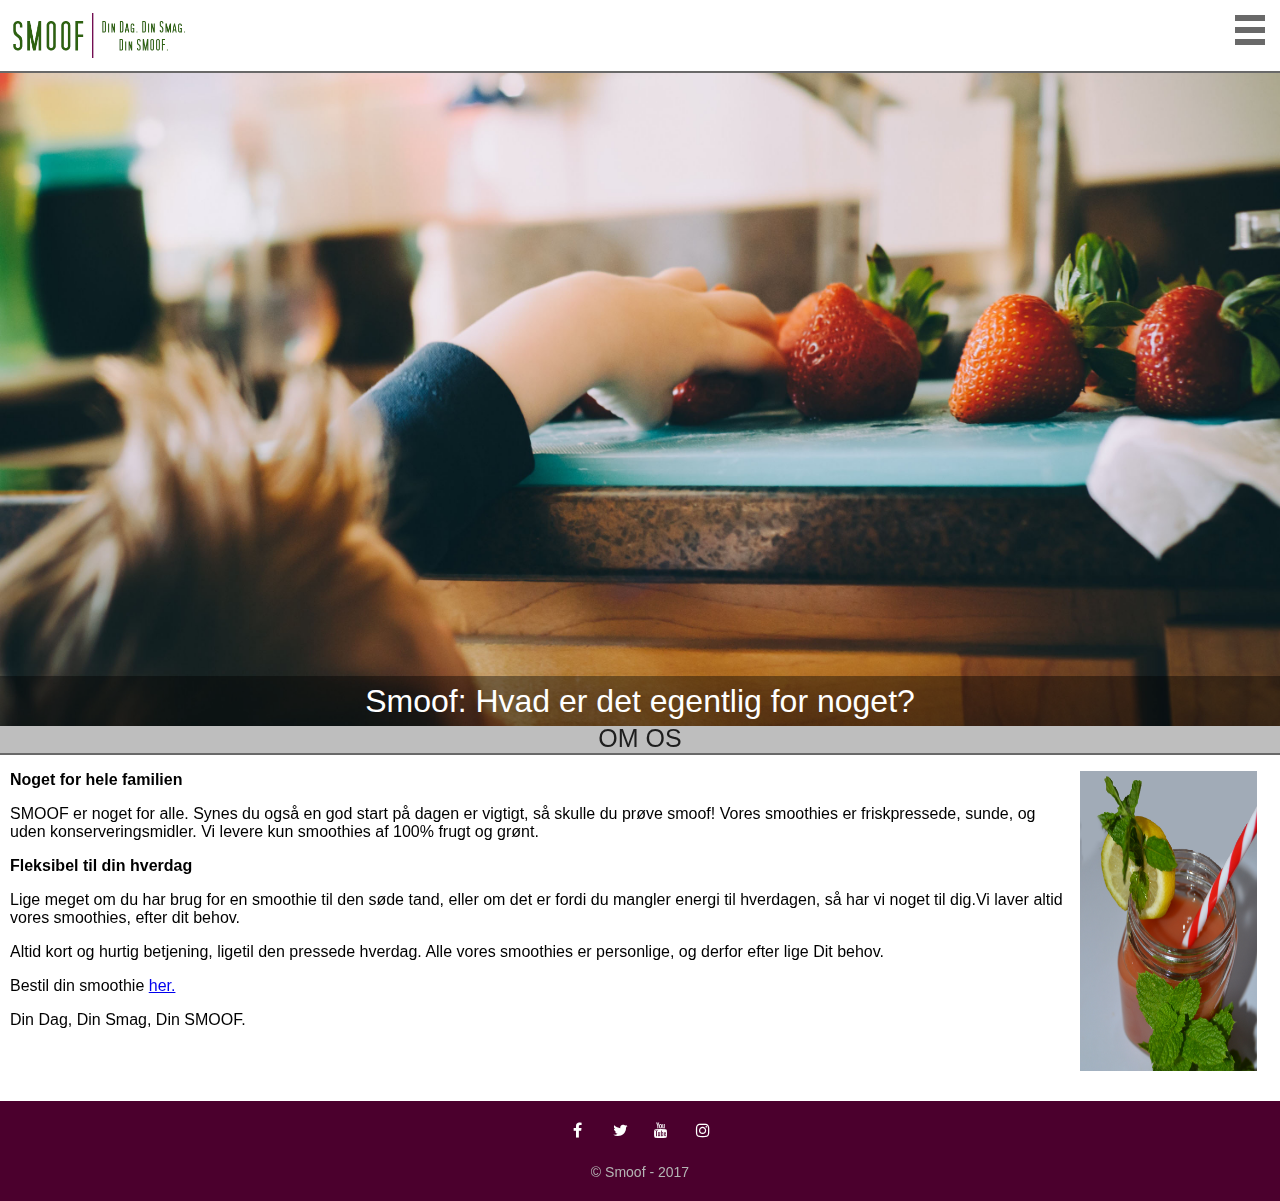
<file: aboutfamily.html>
<!-- NP Start -->

<!DOCTYPE html>
<html>
<head>
<!-- Main page title -->
  <title>Smoof&#8482;</title>
<!-- Search engine title -->
  <meta name="titel" content="">
<!-- Description that appears on search engines -->
  <meta name="description" content="">
<!-- Prevent search engines from indexing -->
  <meta name="robots" content="noindex, nofollow">
<!-- Adjust scaling to device -->
  <meta name="viewport" content="width=device-width, initial-scale=1.0 user-scalable=no">
<!-- Load UTF-8 charset -->
  <meta http-equiv="content-type" content="text/html; charset=UTF-8">
<!-- Link stylesheet -->
  <link href="style2.css" type="text/css" rel="stylesheet">
<!-- Set tab icon -->
  <link rel="icon" href="img/smooflogolanding.png">
<!-- Load social media icons -->
  <link rel="stylesheet" href="https://cdnjs.cloudflare.com/ajax/libs/font-awesome/4.7.0/css/font-awesome.min.css">
</head>
<body>

<!-- Navigation -->
<!-- The bar is "behind" all other content, so it needs to be first -->
<ul class="navigation">
  <li class="navbtn"><a href="index.html">HOME</a></li>
  <li class="navbtn"><a href="aboutfamily.html">FAMILIE</a></li>
  <li class="navbtn"><a href="aboutfitness.html">FITNESS</a></li>
  <li class="navbtn"><a href="contact.html">KONTAKT</a></li>
</ul>

<!-- Create a pseudo-checkbox for the hamburger menu -->
<input type="checkbox" id="nav-trigger" class="nav-trigger" />
<label for="nav-trigger"></label>

<!-- Main content + Wrapper -->
<!-- DO NOT MOVE CONTENT OUTSIDE OF THE "contentwrapper" DIV! -->
  <div class="contentwrapper">
    <header>
      <figure class="figurewrapper">
        <img class="logo" src="logo.jpg" alt="Smoof Logo">
        <img class="longlogo" src="img/smooflogolong.png" alt="Smoof Logo">
      </figure>
    </header>

<!-- NP End -->

<!-- Everything below can be deleted/modified to fit your needs -->
    <div id="captioned-gallery">
        <figure class="slider">
            <figure>
                <img src="jorddreng.jpg" alt>
                <figcaption>Smoof: Hvad er det egentlig for noget?</figcaption>
            </figure>
        </figure>
    </div>
    <p class="centerheader">OM OS</p>

<article class="arti">
      <div class="main">
        <img class="smoot" src="jj.jpg"width="200" height="300">
      </div>


<p><strong> Noget for hele familien </strong></p>
        <p> SMOOF er noget for alle.
Synes du også en god start på dagen er vigtigt, så skulle du prøve smoof!
Vores smoothies er friskpressede, sunde, og uden konserveringsmidler.
Vi levere kun smoothies af 100% frugt og grønt.</p>
  <p><strong> Fleksibel til din hverdag </strong></p>
<p>
Lige meget om du har brug for en smoothie til den søde tand, eller om det er fordi du mangler energi til hverdagen,
så har vi noget til dig.Vi laver altid vores smoothies, efter dit behov.</p>
<p>
Altid kort og hurtig betjening, ligetil den pressede hverdag.
Alle vores smoothies er personlige, og derfor efter lige Dit behov.
</p>
<p>
 Bestil din smoothie <a href="contact.html">her.</a>
</p>
<p>
  Din Dag, Din Smag, Din SMOOF.
</p>

</article>

<!-- Everything above can be deleted/modified to fit your needs -->

<!-- Footer (NP) -->
    <footer>
      <section class="socialmedia">
        <ul class="socialicons">
          <li><a href="#" class="fa fa-facebook"></a></li>
          <li><a href="#" class="fa fa-twitter"></a></li>
          <li><a href="#" class="fa fa-youtube"></a></li>
          <li><a href="#" class="fa fa-instagram"></a></li>
        </ul>
      </section>
      <h6 class="footertext">&copy; Smoof - 2017</h6>
    </footer>
  </div>
<!-- End of Content -->
</body>
</html>
</file>
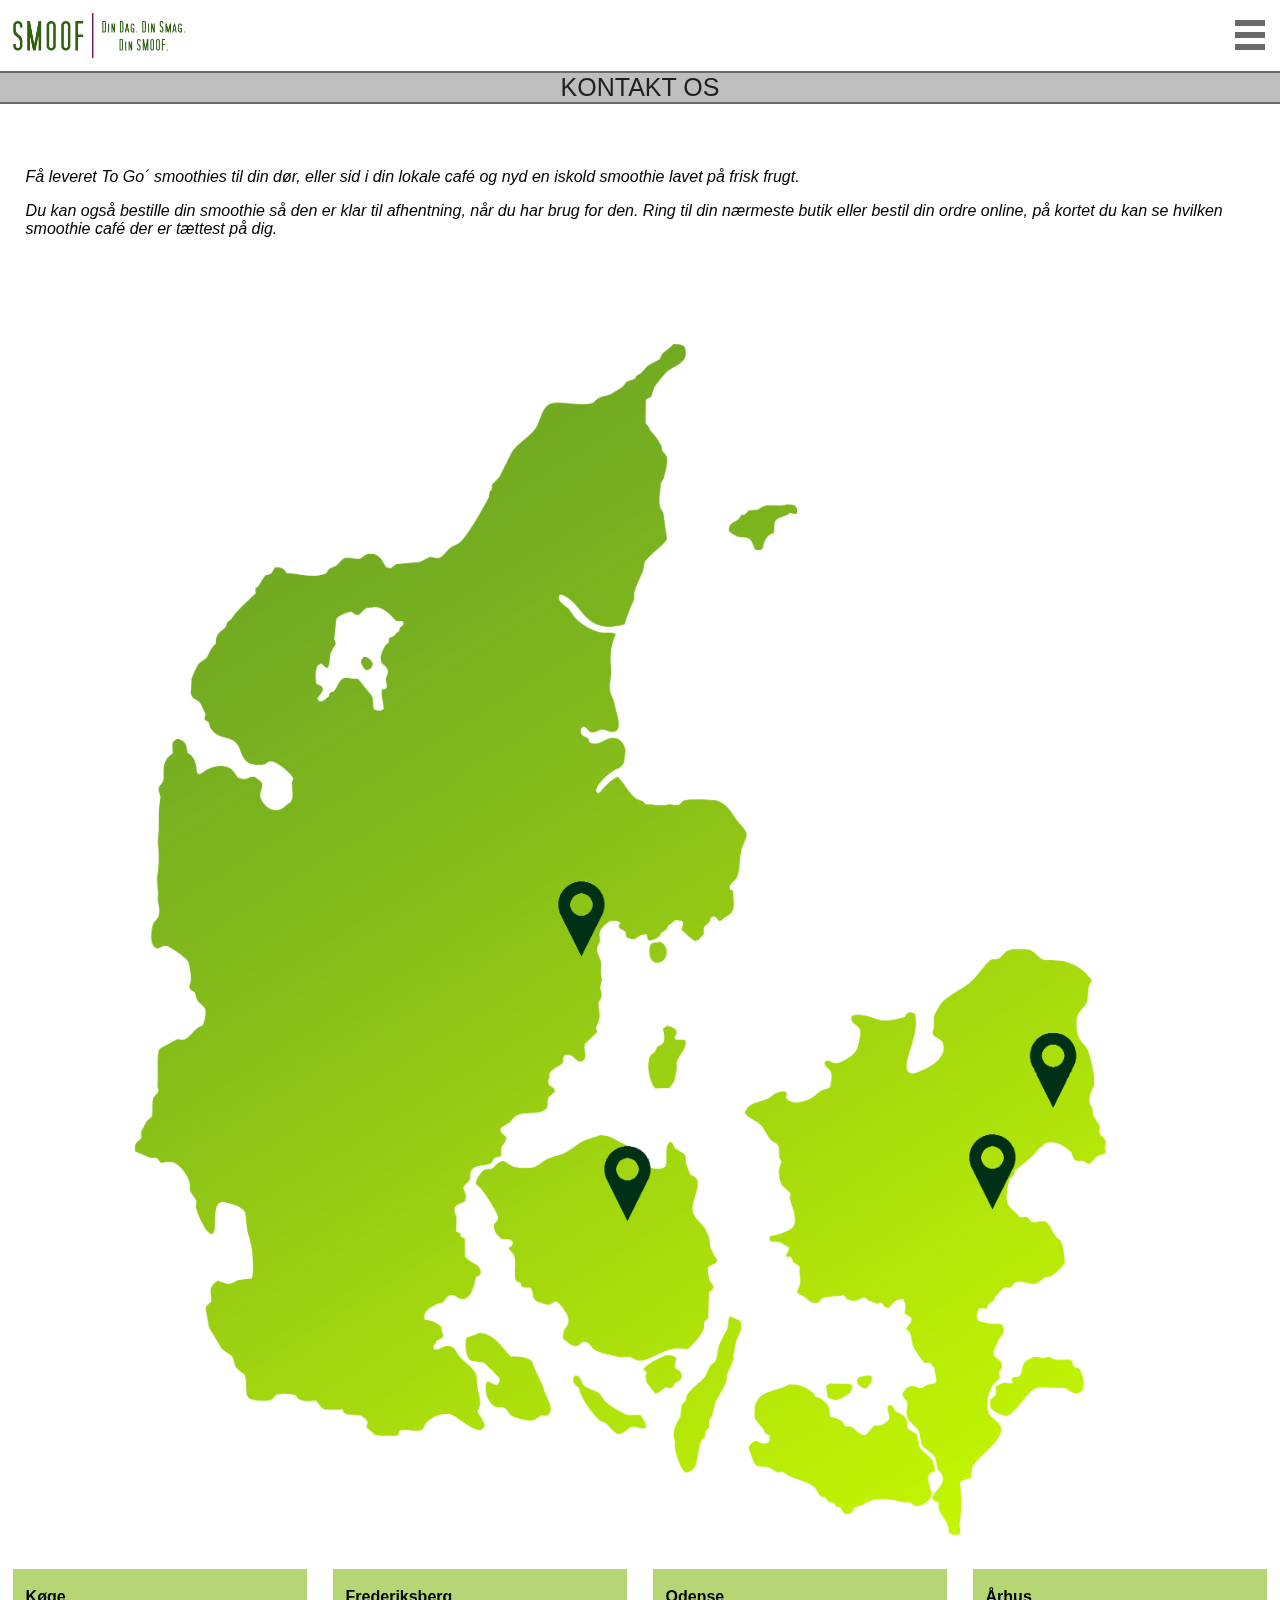
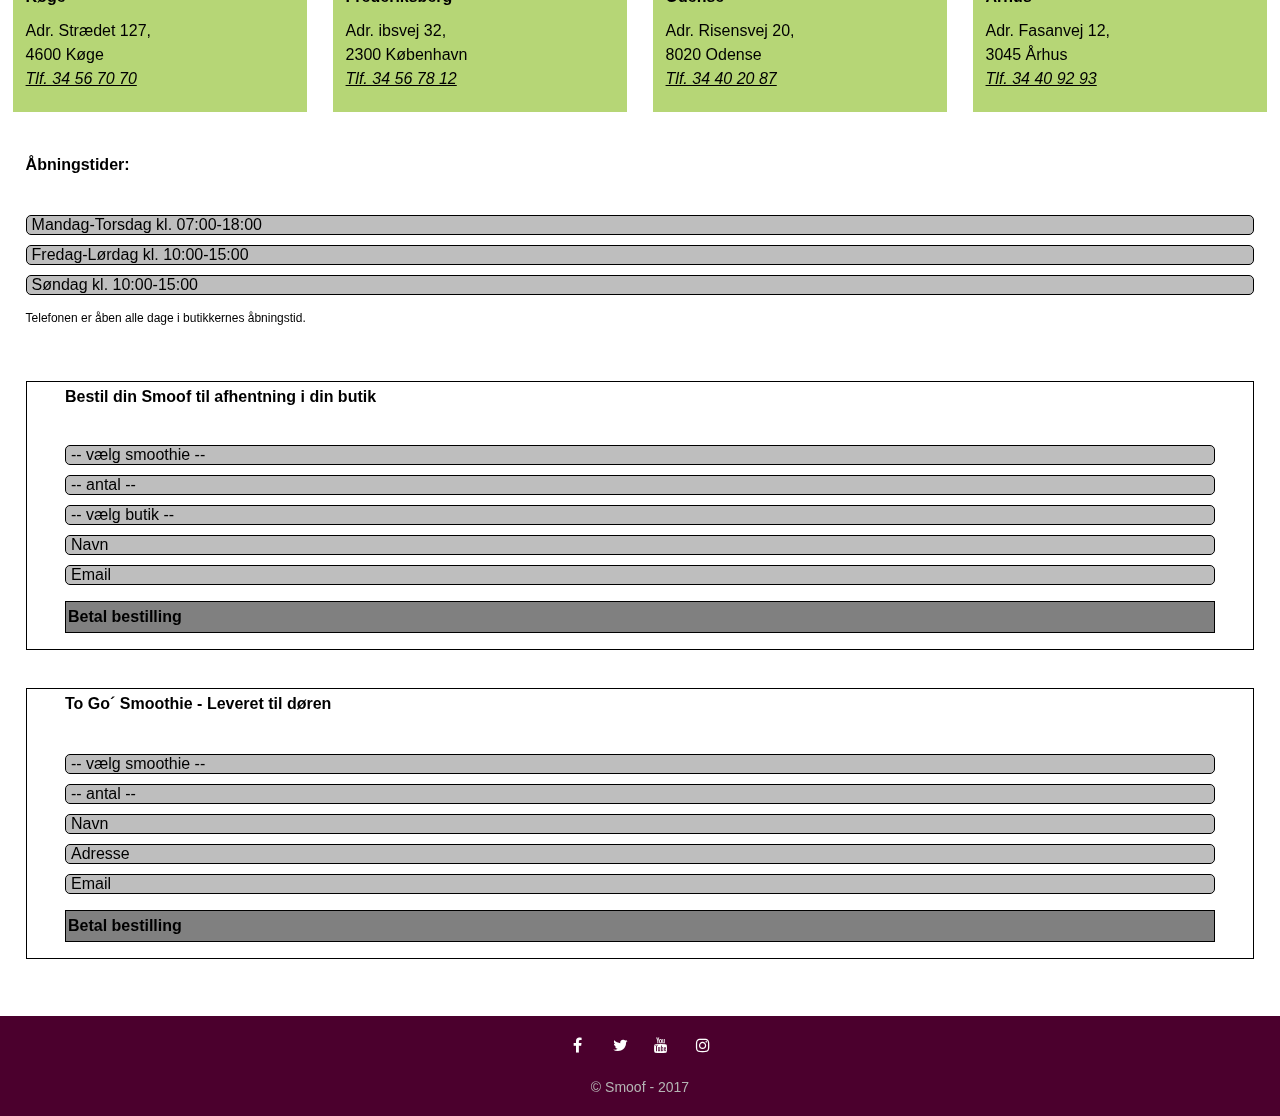
<file: contact.html>
<!-- NP Start -->

<!DOCTYPE html>
<html>
<head>
<!-- Main page title -->
  <title>Smoof&#8482;</title>
<!-- Search engine title -->
  <meta name="titel" content="">
<!-- Description that appears on search engines -->
  <meta name="description" content="">
<!-- Prevent search engines from indexing -->
  <meta name="robots" content="noindex, nofollow">
<!-- Adjust scaling to device -->
  <meta name="viewport" content="width=device-width, initial-scale=1.0 user-scalable=no">
<!-- Load UTF-8 charset -->
  <meta http-equiv="content-type" content="text/html; charset=UTF-8">
<!-- Link stylesheet -->
  <link href="style.css" type="text/css" rel="stylesheet">
<!-- Set tab icon -->
  <link rel="icon" href="img/smooflogolanding.png">
<!-- Load social media icons -->
  <link rel="stylesheet" href="https://cdnjs.cloudflare.com/ajax/libs/font-awesome/4.7.0/css/font-awesome.min.css">
</head>
<body>

<!-- Navigation -->
<!-- The bar is "behind" all other content, so it needs to be first -->
<ul class="navigation">
  <li class="navbtn"><a href="index.html">HOME</a></li>
  <li class="navbtn"><a href="aboutfamily.html">FAMILIE</a></li>
  <li class="navbtn"><a href="aboutfitness.html">FITNESS</a></li>
  <li class="navbtn"><a href="contact.html">KONTAKT</a></li>
</ul>
  
<!-- Create a pseudo-checkbox for the hamburger menu -->
<input type="checkbox" id="nav-trigger" class="nav-trigger" />
<label for="nav-trigger"></label>

<!-- Main content + Wrapper -->
<!-- DO NOT MOVE CONTENT OUTSIDE OF THE "contentwrapper" DIV! -->
  <div class="contentwrapper">
    <header>
      <figure class="figurewrapper">
        <img class="logo" src="img/smooflogo.jpg" alt="Smoof Logo">
        <img class="longlogo" src="img/smooflogolong.png" alt="Smoof Logo">
      </figure>
    </header>

<!-- NP End -->

<!-- Everything below can be deleted/modified to fit your needs -->
<div class="fitcontent">
<p class="centerheader">KONTAKT OS</p>

<!-- text og billleder mellem header og footer-->
<div class="boxes">
<!-- Tekst over billedet af kort, der beskriver bestilling og placering -->
<div class="intro">
  <p> Få leveret To Go´ smoothies til din dør, eller sid i din lokale café og nyd en iskold smoothie lavet på frisk frugt.</p>
  <p> Du kan også bestille din smoothie så den er klar til afhentning, når du har brug for den. Ring til din nærmeste butik eller bestil din ordre online, på kortet du kan se hvilken smoothie café der er tættest på dig.</p>
</div>

<!-- Kort over butikker -->
  <div class="kortbox">
  <img class="kort" src="img/kortdkb.png" alt="Kort over Danmark">
  </div>

<!-- Alle bokse med adresser til butikker -->
<div class="butikker">
<!-- Køge adresse boks -->
<div class="køge">
  <h4> Køge</h4>
  <p> Adr. Strædet 127,</p>
  <p> 4600 Køge </p>
  <p><u><i> Tlf. 34 56 70 70 </i></u></p>
</div>

<!-- Frederiksberg adresse boks -->
<div class="frederiksberg">
  <h4> Frederiksberg </h4>
  <p> Adr. ibsvej 32, </p>
  <p> 2300 København </p>
  <p><u><i> Tlf. 34 56 78 12 </i></u></p>
</div>

<!-- Odense adresse boks -->
<div class="odense">
  <h4> Odense </h4>
  <p > Adr. Risensvej 20, </p>
  <p> 8020 Odense </p>
  <p ><u><i> Tlf. 34 40 20 87 </i></u></p>
</div>

<!-- Århus adresse boks -->
<div class="århus">
  <h4 > Århus </h4>
  <p> Adr. Fasanvej 12, </p>
  <p> 3045 Århus </p>
  <p><u><i> Tlf. 34 40 92 93 </i></u></p>
  </div>
</div>

<!-- Boks med åbningstider -->
<div class="åbningstider">
    <h4> Åbningstider: </h4>
    <ul>
      <li> Mandag-Torsdag kl. 07:00-18:00</li>
      <li> Fredag-Lørdag kl. 10:00-15:00</li>
      <li> Søndag kl. 10:00-15:00</li>
    </ul>
    <p id="tlf"> Telefonen er åben alle dage i butikkernes åbningstid. </p>
</div>

<!-- boks til orderbestilling-->
<div class="orderbestilling">
  <h4> Bestil din Smoof til afhentning i din butik </h4>
  <ul class="order">
    <li> -- vælg smoothie -- </li>
    <li> -- antal -- </li>
    <li> -- vælg butik -- </li>
    <li> Navn </li>
    <li> Email </li>
  </ul>
  <p class="betal"> <strong> Betal bestilling </strong> </p>
</div>

<!-- Boks med bestilling af To Go varer -->
<div class="togo">
  <h4 id="tildøren"> To Go´ Smoothie - Leveret til døren </h4>
  <li> -- vælg smoothie -- </li>
  <li> -- antal -- </li>
  <li> Navn </li>
  <li> Adresse </li>
  <li> Email </li>
  </ul>
  <p class="betal"> <strong> Betal bestilling </strong> </p>
</div>
</div>

</div> <!-- End of maincontent class -->

<!-- Everything above can be deleted/modified to fit your needs -->

<!-- Footer (NP) -->
    <footer>
      <section class="socialmedia">
        <ul class="socialicons">
          <li><a href="#" class="fa fa-facebook"></a></li>
          <li><a href="#" class="fa fa-twitter"></a></li>
          <li><a href="#" class="fa fa-youtube"></a></li>
          <li><a href="#" class="fa fa-instagram"></a></li>
        </ul>
      </section>
      <h6 class="footertext">&copy; Smoof - 2017</h6>
    </footer>
  </div>
<!-- End of Content -->
</body>
</html>
</file>
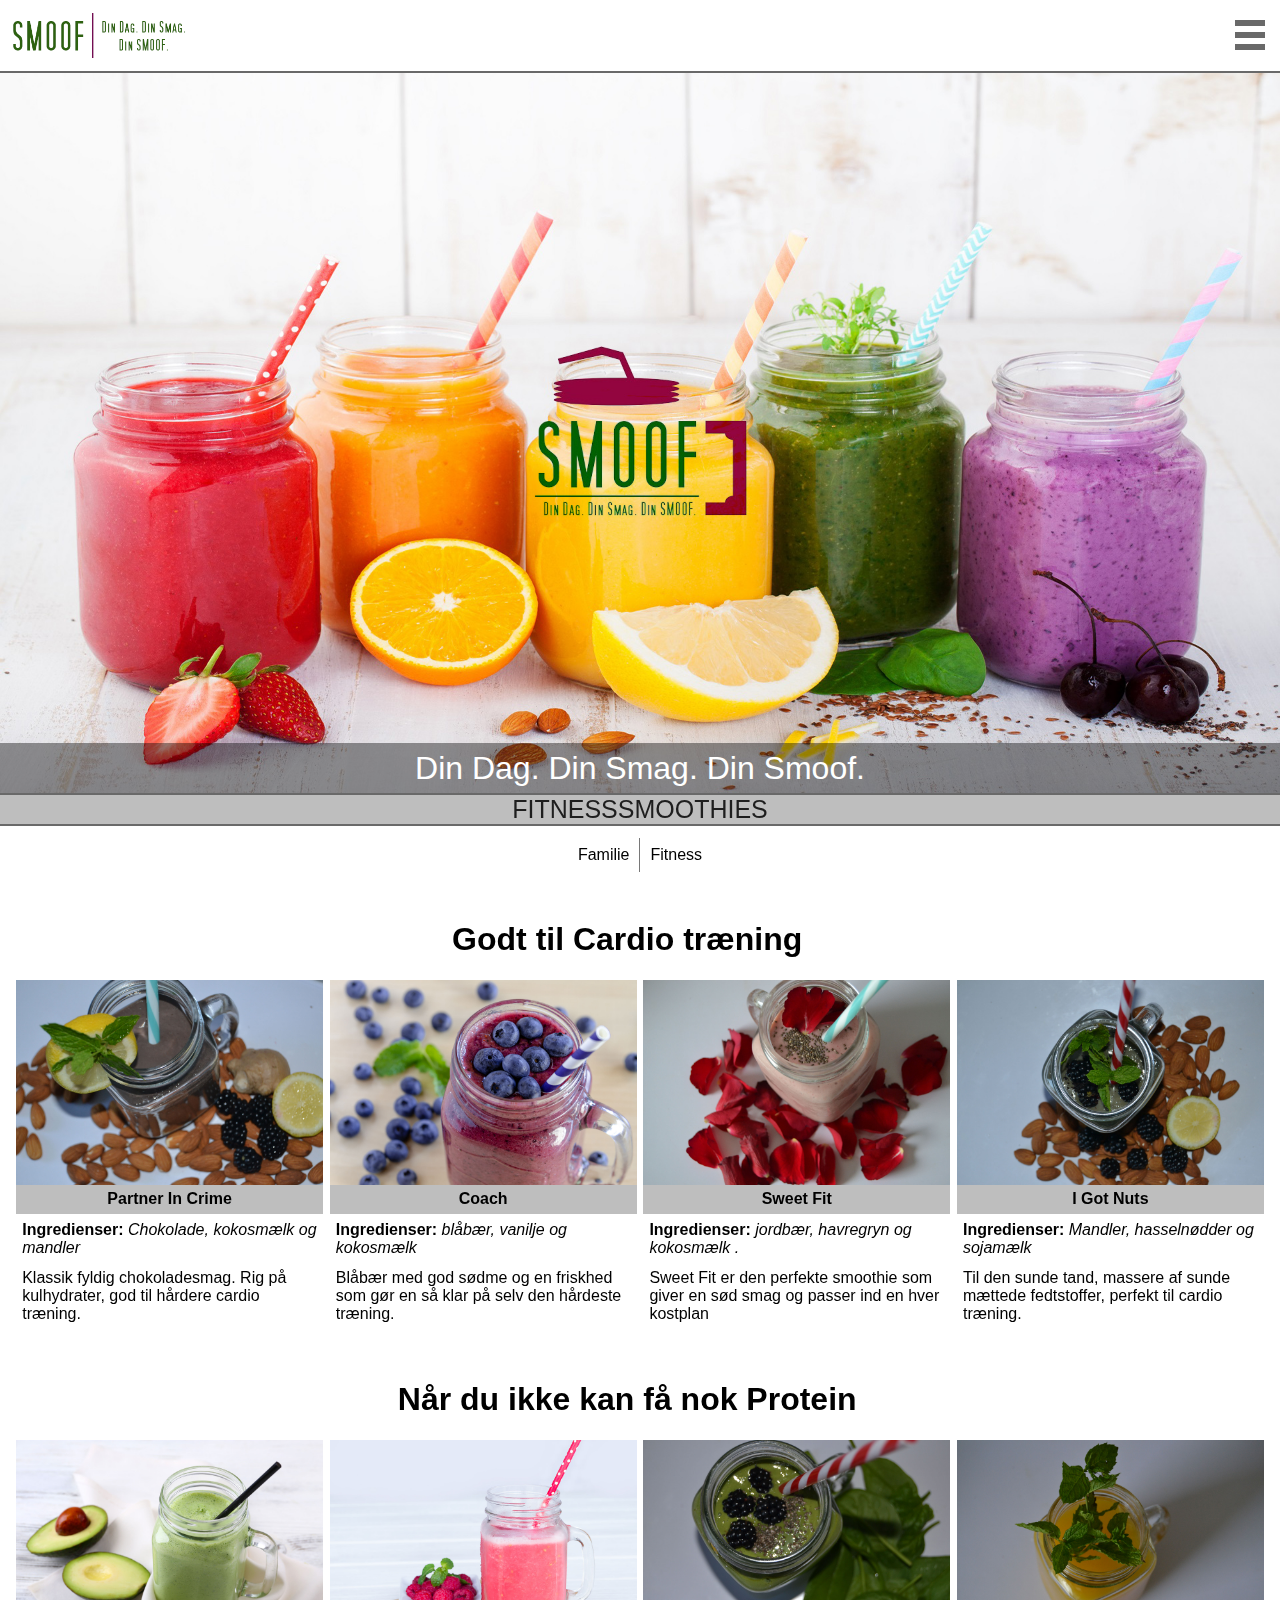
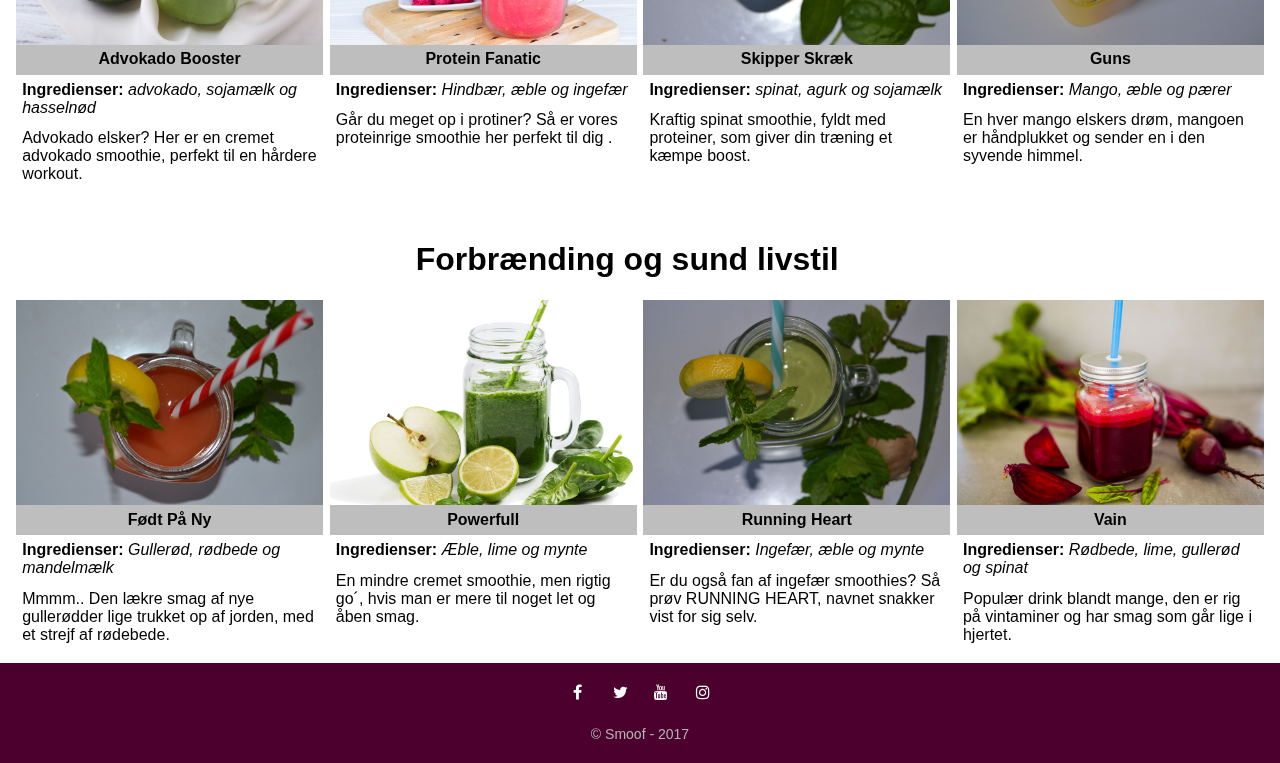
<file: fitness.html>
<!-- NP Start -->

<!DOCTYPE html>
<html>
<head>
<!-- Main page title -->
  <title>Smoof&#8482;</title>
<!-- Search engine title -->
  <meta name="titel" content="">
<!-- Description that appears on search engines -->
  <meta name="description" content="">
<!-- Prevent search engines from indexing -->
  <meta name="robots" content="noindex, nofollow">
<!-- Adjust scaling to device -->
  <meta name="viewport" content="width=device-width, initial-scale=1.0 user-scalable=no">
<!-- Load UTF-8 charset -->
  <meta http-equiv="content-type" content="text/html; charset=UTF-8">
<!-- Link stylesheet -->
  <link href="style.css" type="text/css" rel="stylesheet">
<!-- Set tab icon -->
  <link rel="icon" href="img/smooflogolanding.png">
<!-- Load social media icons -->
  <link rel="stylesheet" href="https://cdnjs.cloudflare.com/ajax/libs/font-awesome/4.7.0/css/font-awesome.min.css">
</head>
<body>

<!-- Navigation -->
<!-- The bar is "behind" all other content, so it needs to be first -->
<ul class="navigation">
  <li class="navbtn"><a href="index.html">HOME</a></li>
  <li class="navbtn"><a href="aboutfamily.html">FAMILIE</a></li>
  <li class="navbtn"><a href="aboutfitness.html">FITNESS</a></li>
  <li class="navbtn"><a href="contact.html">KONTAKT</a></li>
</ul>

<!-- Create a pseudo-checkbox for the hamburger menu -->
<input type="checkbox" id="nav-trigger" class="nav-trigger" />
<label for="nav-trigger"></label>

<!-- Main content + Wrapper -->
<!-- DO NOT MOVE CONTENT OUTSIDE OF THE "contentwrapper" DIV! -->
  <div class="contentwrapper">
    <header>
      <figure class="figurewrapper">
        <img class="logo" src="img/smooflogo.jpg" alt="Smoof Logo">
        <img class="longlogo" src="img/smooflogolong.png" alt="Smoof Logo">
      </figure>
    </header>

<!-- NP End -->

<!-- Everything below can be deleted/modified to fit your needs -->
    <div id="captioned-gallery">
        <figure class="slider">
            <figure>
                <img src="img/1.jpg" alt>
                <figcaption>Din Dag. Din Smag. Din Smoof.</figcaption>
            </figure>
            <figure>
                <img src="img/2.JPG" alt>
                <figcaption>We've got the best smoothies.</figcaption>
            </figure>
            <figure>
                <img src="img/fitnesssmoof.jpg" alt>
                <figcaption>"Smoof on this" - Samuel L. Jackson</figcaption>
            </figure>
            <figure>
                <img src="img/1.jpg" alt>
                <figcaption>We've got the best smoothies.</figcaption>
            </figure>
        </figure>
    </div>

<!-- Hoved overskrift -->
  <p class="centerheader">FITNESSSMOOTHIES</p>

<!-- links til at komme til familie eller fitness produkterne -->
    <ul class="tags">
      <li><a href="index.html">Familie</a></li>
      <li><a href="fitness.html">Fitness</a></li>
    </ul>

<!-- siden med alle smoothies produkterne -->
  <div class="produktsiden">

<!-- Alle disse hører under Cardio -->
    <div class="cardio">
    <h1 id="topheader"> Godt til Cardio træning </h1>

<!-- Dette er et billede med alt -->
<div class="appelsin">
    <img src="img/chokoladep.jpg" alt="smoothie">
    <h4> Partner In Crime </h4>
    <p><strong> Ingredienser:</strong> <i>Chokolade, kokosmælk og mandler </i></p>
    <p> Klassik fyldig chokoladesmag. Rig på kulhydrater, god til hårdere cardio træning.</p>
</div>

<!-- Dette er et billede med alt -->
<div class="blåbær">
    <img src="img/blåbærdp.jpg" alt="smoothie">
    <h4> Coach </h4>
    <p><strong> Ingredienser:</strong> <i>blåbær, vanilje og kokosmælk </i></p>
    <p>Blåbær med god sødme og en friskhed som gør en så klar på selv den hårdeste træning.</p>
</div>

<!-- Dette er et billede med alt -->
<div class="jordbær">
    <img src="img/jordbærp.jpg" alt="smoothie">
    <h4> Sweet Fit </h4>
    <p><strong> Ingredienser:</strong> <i>jordbær, havregryn og kokosmælk . </i></p>
    <p> Sweet Fit er den perfekte smoothie som giver en sød smag og passer ind en hver kostplan </p>
</div>

<!-- Dette er et billede med alt -->
<div class="ingefær">
    <img src="img/nøddep.jpg" alt="smoothie">
    <h4> I Got Nuts </h4>
    <p><strong> Ingredienser:</strong> <i>Mandler, hasselnødder og sojamælk </i></p>
    <p> Til den sunde tand, massere af sunde mættede fedtstoffer, perfekt til cardio træning.</p>
</div>
  </div>


<!-- alle produkter under protein -->
  <div class="protein">
    <h1> Når du ikke kan få nok Protein </h1>
    <!-- Dette er et billede med alt -->
    <div class="appelsin"> <!-- hver lodret række af billeder er kaldt en frugtklasse -->
      <img src="img/advokadop.jpg" alt="smoothie">
      <h4> Advokado Booster </h4>
      <p><strong> Ingredienser:</strong> <i>advokado, sojamælk og hasselnød </i></p>
      <p> Advokado elsker? Her er en cremet advokado smoothie, perfekt til en hårdere workout.</p>
    </div>

    <!-- Dette er et billede med alt -->
    <div class="blåbær">
        <img src="img/hindbærp.jpg" alt="smoothie">
        <h4> Protein Fanatic </h4>
        <p><strong> Ingredienser:</strong> <i>Hindbær, æble og ingefær </i></p>
        <p> Går du meget op i protiner? Så er vores proteinrige smoothie her perfekt til dig .</p>
    </div>

    <!-- Dette er et billede med alt -->
    <div class="jordbær">
        <img src="img/myntep.jpg" alt="smoothie">
        <h4> Skipper Skræk </h4>
        <p><strong> Ingredienser: </strong> <i>spinat, agurk og sojamælk </i></p>
        <p>Kraftig spinat smoothie, fyldt med proteiner, som giver din træning et kæmpe boost.  </p>
      </div>

      <!-- Dette er et billede med alt -->
    <div class="ingefær">
        <img src="img/mangop.jpg" alt="smoothie">
        <h4> Guns </h4>
        <p><strong> Ingredienser: </strong> <i>Mango, æble og pærer </i></p>
        <p> En hver mango elskers drøm, mangoen er håndplukket og sender en i den syvende himmel.</p>
    </div>
  </div>

  <div class="livstil">
    <h1> Forbrænding og sund livstil </h1>
    <!-- Dette er et billede med alt -->
    <div class="appelsin">
        <img src="img/gullerødp.jpg" alt="smoothie">
        <h4> Født På Ny </h4>
        <p><strong> Ingredienser: </strong> <i>Gullerød, rødbede og mandelmælk </i></p>
        <p> Mmmm.. Den lækre smag af nye gullerødder lige trukket op af jorden, med et strejf af rødebede.</p>
      </div>

      <!-- Dette er et billede med alt -->
    <div class="blåbær">
        <img id="æble" src="img/æblep.jpg" alt="smoothie">
        <h4> Powerfull </h4>
        <p><strong> Ingredienser:</strong> <i>Æble, lime og mynte </i></p>
        <p> En mindre cremet smoothie, men rigtig go´, hvis man er mere til noget let og åben smag. </p>
    </div>

    <!-- Dette er et billede med alt -->
    <div class="jordbær">
        <img src="img/ingefærp.jpg" alt="smoothie">
        <h4> Running Heart </h4>
        <p><strong> Ingredienser:</strong> <i>Ingefær, æble og mynte </i></p>
        <p> Er du også fan af ingefær smoothies? Så prøv RUNNING HEART, navnet snakker vist for sig selv.</p>
    </div>

    <!-- Dette er et billede med alt -->
    <div class="ingefær">
        <img id="rødbede" src="img/rødbedep.jpg" alt="smoothie">
        <h4> Vain </h4>
        <p><strong> Ingredienser:</strong> <i>Rødbede, lime, gullerød og spinat </i></p>
        <p> Populær drink blandt mange, den er rig på vintaminer og har smag som går lige i hjertet. </p>
    </div>
</div>


<!-- Everything above can be deleted/modified to fit your needs -->

<!-- Footer (NP) -->
    <footer>
      <section class="socialmedia">
        <ul class="socialicons">
          <li><a href="#" class="fa fa-facebook"></a></li>
          <li><a href="#" class="fa fa-twitter"></a></li>
          <li><a href="#" class="fa fa-youtube"></a></li>
          <li><a href="#" class="fa fa-instagram"></a></li>
        </ul>
      </section>
      <h6 class="footertext">&copy; Smoof - 2017</h6>
    </footer>
  </div>
<!-- End of Content -->
</body>
</html>
</file>
<file: style2.css>
/* Al kode kommer i kronologisk rækkefølge fra top til bund EFTER navigationen */
/* AL kode inde i {} kommer i alfabetisk rækkefølge */
/* NP = Nix pille */

/* NP */
* {
  box-sizing: border-box;
}

/* NP */
body {
  font-family: "Segoe UI", sans-serif;
  margin: 0;
  min-height: 100%;
  overflow-x: hidden; /* Prevent scrolling when menu is open */
  padding: 0;
  width: 100%;
}

.figurewrapper {
  display: inline-block;
  margin-bottom: 2rem;
  margin-left: 0.25rem;
  margin-right: auto;
  margin-top: 0.2rem;
  position: relative;
}

.logo{
  display: block;
  left: 0;
  height: 3.5rem;
  margin: 0 auto;
  position: absolute;
  top: 0.25rem;
  width: 4.25rem;
}

.longlogo{
  display: none;
}

h3 {
  text-align: left;
}

h5 {
  font-weight: 400;
  font-size: 16px;
}

/* Navigation styling */
/* NP Start */
.navigation {
  background: rgba(255,255,255,1);
  display: table-cell;
  float: right;
  list-style: none;
  height: 100%;
  margin: 0 auto;
  padding-right: 0;
  position: fixed;
  right: 0;
  top: 0;
  z-index: 0;
}

.navigation li {
  list-style: none;
  position: relative;
  right: 0;
  z-index: 0;
}

.navigation li:first-child {
  border-top: none;
}

.navigation li:last-child {
  border-top: none;
}

/* Navigation button styling */
.navbtn {
  border-bottom: 1px solid darkgray;
  border-top: 1px solid white;
  margin-bottom: 0;
  width: 200px;
}

.navbtn a {
  background: rgba(255,255,255,1);
  color: rgb(40,40,40);
  display: block;
  font-size: 1.2em;
  padding: 1em;
  text-decoration: none;
  transition: color 0.2s, background 0.5s;
}

.navbtn a:hover {
  color: #c74438;
  background: rgba(75,20,20,0.65) 100%);
}

/* Content Wrapper */
.contentwrapper {
  background-image: linear-gradient(135deg, rgb(255,255,255) 0%, rgb(255,255,255) 35%, rgb(255,255,255) 100%);
  background-size: 200%;
  bottom: 100%;
  box-shadow:  10px 0 5px -5px rgba(0,0,0,0.5);
  display: table-cell;
  right: 0;
  min-width: 100%;
  min-height: 100vh;
  padding-top: 0;
  position: relative;
  top: 0;
  width: 100%;
  z-index: 1;
}

/* "Clip" function requires position:absolute and hides the checkbox */
.nav-trigger {
  position: absolute;
  clip: rect(0, 0, 0, 0);
}

/* Label styling */
label[for="nav-trigger"] {
  background-image: url("data:image/svg+xml;utf8,<svg xmlns='http://www.w3.org/2000/svg' xmlns:xlink='http://www.w3.org/1999/xlink' version='1.1' x='0px' y='0px' width='30px' height='30px' viewBox='0 0 30 30' enable-background='new 0 0 30 30' xml:space='preserve' fill='dimgray'><rect width='30' height='6' fill='dimgray'/><rect y='24' width='30' height='6'/><rect y='12' width='30' height='6'/></svg>");
  background-size: contain;
  cursor: pointer;
  font-size: 30px;
  height: 30px;
  position: absolute;
  right: 15px;
  top: 15px;
  width: 30px;
  z-index: 2;
}

/* Animate the menu */
.nav-trigger + label, .contentwrapper {
  transition: right 0.5s ease-in;
}

/* ".nav-trigger:checked + label" controls the position of the trigger when the menu is open. Add the number used earlier on label[for="nav-trigger"] to the amount you want the site wrapper to slide out. In this case: 15px + 200px = 215px. */
.nav-trigger:checked + label {
  right: 215px;
}

/* Push 200px */
.nav-trigger:checked ~ .contentwrapper {
  right: 200px;
}

/* NP End */

.boyy{
  max-width: 100%;
  max-height: auto;
  margin-top: 1.45rem;
  position: relative;
}

/* Center header */
.centerheader {
  background-color: rgb(190,190,190);
  border-bottom: 2px solid rgb(105,105,105);
  border-top: 2px solid rgb(105,105,105);
  color: rgb(30,30,30);
  font-size: 25px;
  font-weight: 500;
  margin-top: -0.22rem;
  margin-bottom: 0.75rem;
  text-align: center;
}

/* All | Family | Fitness tags */
.tags {
  clear: right;
  display: block;
  font-size: 16px;
  list-style: none;
  margin: 0 auto;
  padding: 0;
  position: relative;
  width: fit-content;
}

.tags li {
  border-right: 1px solid rgb(120, 120, 120);
  float: left;
  margin-bottom: 10px;
}

.tags li a {
  color: black;
  display: block;
  padding: 14px 16px;
  text-align: center;
  text-decoration: none;
}

/* Navigation bar colors when not active*/
.tags li a:hover:not(.active) {
  background-color: rgb(100, 100, 100);
}

/* Change color on hover */
.tags li a.active {
  background-color: Maroon;
}

/* <p> elements within the content wrapper*/
.contentwrapper p {
  clear:left;
  display: block;
}

/* KRISTINA */
/* Content above footer */

.main {
text-align: left;
}

.arti p {
        margin-left: 10px;
        margin-right: auto;
    }

    .main {
            width: 200px;
            float: right;
            padding-right: 23px;
            padding-bottom: 30px;
              margin-left: 1rem;
        }
        .main img {
          right: auto;
            width:100%;

        }

        .main span {
        font-family:Times;
        font-size: 30px;
        color: #ccc;
        text-align: justify;
    }


.smoot{
  float: right;
  margin-right: auto;
}

/* EMIL */

figure {
  font-weight: 100;
  margin: 0;
}

div#captioned-gallery {
  border-top: 2px solid rgb(105,105,105);
  margin-top: 2rem;
  overflow: hidden;
  position: relative;
  width: 100%;
}

figure.slider {
  font-size: 0;
  position: relative;
  width: 100%;
}

figure.slider figure {
  display: block;
  height: auto;
  position: inherit;
  width: 100%;
}

figure.slider img {
  height: auto;
  width: 100%;
}

figure.slider figure figcaption {
  background: rgba(0,0,0,0.4);
  bottom: 0;
  color: #fff;
  font-size: 2rem;
  padding: .4rem;
  position: absolute;
  text-align: center;
  width: 100%;
}

.maincontent{
  max-width: 100%;
  margin-left: 5px;
}

.dame{
  width: 45%;
  height: auto;
  float: right;
  border: solid;
}

.annoying p{
  float: left;
}

.text {
  margin-left: 1rem;
}


/* Footer */
/* NP Start */
footer {
  background: rgb(75,0,45);
  bottom: 0;
  height:100px;
  left: 0;
  margin: 0;
  overflow: hidden;
  margin-top: 4rem;
  position: relative;
  width:100%;
}

/* Icon stylings */
.socialmedia {
  display: block;
  height: auto;
  margin: 0px auto;
  width: 250px;
}

ul.socialicons {
  list-style: none;
  margin-top: 1px;
  padding: 0;
  text-align: center;
}

.socialicons li {
  vertical-align: top;
  display: inline;
}

.socialicons a {
  color: white;
  text-decoration: none;
}

.fa {
  border-radius: 50%;
  margin: 0 auto;
  margin-top: 10px;
  text-decoration: none;
  text-align: center;
  width: 37px;
}

.fa-facebook {
  border-radius: 100%;
  padding: 10px 14px;
  transition: .6s;
}

.fa-facebook:hover {
  background-color: #3d5b99;
}

.fa-twitter {
  padding: 10px 12px;
  transition: .6s;
}

.fa-twitter:hover {
  background-color: #00aced;
}

.fa-youtube {
    padding: 10px 12px;
    transition: .6s;
}
.fa-youtube:hover {
    background-color: #e64a41;
}

.fa-instagram {
    padding: 10px 12px;
    transition: .6s;
}
.fa-instagram:hover {
    background-color: #125688;
}

.footertext {
  color: rgb(180,180,180);
  font-size: 14px;
  font-weight: 400;
  margin-top: 0;
  text-align: center;
}

/* NP End */

@media screen and (min-width: 600px) {
  .longlogo{
  display: block;
  left: 0;
  height: auto;
  margin: 0 auto;
  position: absolute;
  top: 0.10rem;
  width: 12rem;
  }
}
</file>
<file: style.css>
/* Al kode kommer i kronologisk rækkefølge fra top til bund EFTER navigationen */
/* AL kode inde i {} kommer i alfabetisk rækkefølge */
/* NP = Nix pille */

/* NP */
* {
  box-sizing: border-box;
}

/* NP */
body {
  font-family: "Segoe UI", sans-serif;
  margin: 0;
  min-height: 100%;
  overflow-x: hidden; /* Prevent scrolling when menu is open */
  padding: 0;
  width: 100%;
}

header {
  background-color: white;
}

.landingpagewrapper {
  background-color: bisque;
  height: 100%;
  margin: 0;
  padding: 0;
  width: 100%;
  position: absolute;
}

.landingwrapper {
  display: flex;
  flex-wrap: nowrap;
  justify-content: center;
  align-items: center;
  align-content: center;
  position: relative;
  text-align: center;
  top: 15rem;
  width: 100%;
}

.figwrap {
  background-color: bisque;
  flex: 1 0 15em;
  max-width: 100%;
  margin: 1rem;
}

.figwrap img{
  display: inline-block;
  height: auto;
  margin: 1rem;
  max-width: 70%;
}

.figurewrapper {
  display: inline-block;
  margin-bottom: 2rem;
  margin-left: 0.25rem;
  margin-right: auto;
  margin-top: 0.2rem;
  position: relative;
}

.logo{
  display: block;
  left: 0;
  height: 3.5rem;
  margin: 0 auto;
  position: absolute;
  top: 0.25rem;
  width: 4.25rem;
}

.longlogo{
  display: none;
}

h3 {
  text-align: left;
}

h5 {
  font-weight: 400;
  font-size: 16px;
}

/* Navigation styling */
/* NP Start */
.navigation {
  background: rgba(255,255,255,1);
  display: table-cell;
  float: right;
  list-style: none;
  height: 100%;
  margin: 0 auto;
  padding-right: 0;
  position: fixed;
  right: 0;
  top: 0;
  z-index: 0;
}

.navigation li {
  list-style: none;
  position: relative;
  right: 0;
  z-index: 0;
}

.navigation li:first-child {
  border-top: none;
}

.navigation li:last-child {
  border-top: none;
}

/* Navigation button styling */
.navbtn {
  border-bottom: 1px solid darkgray;
  border-top: 1px solid white;
  margin-bottom: 0;
  width: 200px;
}

.navbtn a {
  background: rgba(255,255,255,1);
  color: rgb(40,40,40);
  display: block;
  font-size: 1.2em;
  padding: 1em;
  text-decoration: none;
  transition: color 0.2s, background 0.5s;
}

.navbtn a:hover {
  color: #c74438;
  background: rgba(75,20,20,0.65);
}

/* Content Wrapper */
.contentwrapper {  
  background-image: linear-gradient(135deg, rgb(255,255,255) 0%, rgb(255,255,255) 35%, rgb(255,255,255) 100%);
  background-size: 200%;
  bottom: 100%;
  box-shadow:  10px 0 5px -5px rgba(0,0,0,0.5);
  display: table-cell;
  right: 0;
  min-width: 100%;
  min-height: 100vh;
  padding-top: 0;
  position: relative;
  top: 0;
  width: 100%;
  z-index: 1;
}

/* "Clip" function requires position:absolute and hides the checkbox */
.nav-trigger {
  position: absolute;
  clip: rect(0, 0, 0, 0);
}

/* Label styling */
label[for="nav-trigger"] {
  background-image: url("data:image/svg+xml;utf8,<svg xmlns='http://www.w3.org/2000/svg' xmlns:xlink='http://www.w3.org/1999/xlink' version='1.1' x='0px' y='0px' width='30px' height='30px' viewBox='0 0 30 30' enable-background='new 0 0 30 30' xml:space='preserve' fill='dimgray'><rect width='30' height='6' fill='dimgray'/><rect y='24' width='30' height='6'/><rect y='12' width='30' height='6'/></svg>");
  background-size: contain;
  cursor: pointer;
  font-size: 30px;
  height: 30px;
  position: absolute;
  right: 15px;
  top: 1.22rem;
  width: 30px;
  z-index: 2;
}

/* Animate the menu */
.nav-trigger + label, .contentwrapper {
  transition: right 0.5s ease-in;
}

/* ".nav-trigger:checked + label" controls the position of the trigger when the menu is open. Add the number used earlier on label[for="nav-trigger"] to the amount you want the site wrapper to slide out. In this case: 15px + 200px = 215px. */
.nav-trigger:checked + label {
  right: 215px;
}

/* Push 200px */
.nav-trigger:checked ~ .contentwrapper {
  right: 200px;
}

/* NP End */

/* Image slideshow */

@keyframes slidy {
0% { left: 0%; }
20% { left: 0%; }
35% { left: -100%; }
55% { left: -100%; }
70% { left: -200%; }
90% { left: -200%; }
100% { left: -300%; }
}

figure { 
  font-weight: 100;
  margin: 0; 
}

div#captioned-gallery { 
  border-top: 2px solid rgb(105,105,105);
  margin-top: 2rem;
  overflow: hidden;
  position: relative;
  width: 100%;
}

figure.slider { 
  animation: 25s slidy infinite; 
  font-size: 0;
  position: relative;
  width: 500%;
}

figure.slider figure { 
  display: inline-block;
  height: auto;
  position: inherit; 
  width: 20%;
}

figure.slider img { 
  height: auto;
  width: 100%;
}

figure.slider figure figcaption { 
  background: rgba(0,0,0,0.4);
  bottom: 0;
  color: #fff;
  font-size: 2rem; 
  padding: .4rem; 
  position: absolute;
  text-align: center;
  width: 100%;
}

/* Center header */
.centerheader {
  background-color: rgb(190,190,190);
  border-bottom: 2px solid rgb(105,105,105);
  border-top: 2px solid rgb(105,105,105);
  color: rgb(30,30,30);
  font-size: 25px;
  font-weight: 500;
  margin-top: 0;
  margin-bottom: 0.75rem;
  text-align: center;
}

/* Content above footer */
.maincontent {
  padding-top: 0;
}

/* All | Family | Fitness tags */
.tags {
  clear: right;
  display: block;
  font-size: 16px;
  list-style: none;
  margin: 0 auto;
  padding: 0;
  position: relative;
  width: fit-content;
}

.tags li {
  border-right: 1px solid rgb(120, 120, 120);
  float: left;
  margin-bottom: 10px;
}

.tags li:last-child {
  border-right: none;
}

.tags li a {
  color: black;
  display: block;
  padding: 8px 10px;
  text-align: center;
  text-decoration: none;
}

/* Navigation bar colors when not active*/
.tags li a:hover:not(.active) {
  background-color: rgb(100, 100, 100);
}

/* Change color on hover */
.tags li a.active {
  background-color: Maroon;
}

/* Responsive image gallery */

.gallery {
  display: flex;
  flex-wrap: wrap;
  justify-content: space-between;
  margin-bottom: 2rem;
  position: relative;
  width: 100%;
}

.galleryitem {
  flex: 1 0 15em;
  max-width: 100%;
  margin: 1rem;
}

.galleryitem img{
  display: block;
  height: auto;
  width: 100%;
}
  

.galleryitem figcaption {
  background-color: rgba(190,190,190,1);;
  color: rgb(0,0,0);
  font: 500 18px Segoe UI, sans-serif;
  padding: .2em 0;
  text-align: center;
}

.galleryitem span {
  display: block;
  font-weight: 400;
  text-align: center;
}

/* <p> elements within the content wrapper*/
.contentwrapper {
  clear:left;
  display: block;
}

.text {
  margin-left: 1rem;
}

/* Michelle */

.fitcontent {
  margin-top: 2rem;
}

/* Intro teksten på kontaktsiden */
.intro{
  margin: 5% 0%;
  padding: 0% 2%;
  font-style: italic;
}

/* Billedet af dk, med afmærkning */

.kortbox {
  text-align: center;
}

.kort{
  width: 96%;
  margin: 2% 2% 0% 2%;
  padding: 0%;
}

/* Kasser i bunden */
.boxes {
  padding-bottom: 20px;
}

/* alle h4 elementer */
.boxes h4{
  text-align: left;
  margin: 6px 0px;
  padding-bottom: 2%;
}

/* alle p elementer*/
.boxes p{
  text-align: left;
}

/* alle li elementer*/
.boxes li{
  margin-bottom: 10px;
  background-color: rgb(190, 190, 190);
  border: 1px solid black;
  border-radius: 5px;
  padding: 0px 5px;
}

/* alle ul elementer*/
.boxes ul{
  list-style: none;
  padding: 0;
}

/* Dette gælder for alle bokse med adresser*/
.butikker p{
  line-height: 8px;
}

/* Køge boks*/
.køge{
  background-color: rgba(133, 187, 27, 0.6);
  margin: 0.5% 0.5% 0.5% 2%;
  float: left;
  width: 47.5%;
  padding: 1% 3%;
}

 /* frederiksberg boks*/
.frederiksberg{
  background-color: rgba(133, 187, 27, 0.6);
  margin: 0.5% 2% 0.5% 0.5%;
  float: right;
  width: 47.5%;
  padding: 1% 3%;
}

/* Odense boks*/
.odense{
  background-color: rgba(133, 187, 27, 0.6);
  margin: 0.5% 0.5% 0.5% 2%;
  float: left;
  width: 47.5%;
  padding: 1% 3%;
}

/* Århus boks*/
.århus{
  background-color: rgba(133, 187, 27, 0.6);
  margin: 0.5% 2% 0.5% 0.5%;
  float: right;
  width: 47.5%;
  padding: 1% 3%;
}

/* Åbmingstider boks*/
.åbningstider{
  width: 96%;
  display: inline-block;
  margin: 2%;
  padding: 0%;
}


/* Telefon informationen i åbningstider boksen*/
#tlf{
  font-size: 12px;
  margin-top: 2px;
  margin-bottom: 5px;
}

/* Betal knappen under både orderbestilling og to go siden*/
.betal{
  border: 1px solid black;
  background-color: grey;
  padding: 6px 2px;
}

/* orderbestilling boks*/
.orderbestilling{
  border: 1px solid black;
  width: 96%;
  margin: 2%;
  padding: 0% 3%;
}

/* To go leverings boks*/
.togo{
  width: 96%;
  border: 1px solid black;
  margin: 3% 2% 1% 2%;
  list-style: none;
  padding: 0% 3%;
}

/* overskriften til to go boksen*/
#tildøren{
  padding-bottom: 3%;
}

/* Media 600px for kontaktsiden*/
@media screen and (min-width: 600px) {
  .køge{
    max-width: 23%;
    float: left;
    margin: 1%;
    padding: 1%;
  }
  .frederiksberg{
    max-width: 23%;
    float: left;
    margin: 1%;
    padding: 1%;
  }
  .odense{
    max-width: 23%;
    float: left;
    margin: 1%;
    padding: 1%;
  }
  .århus{
    max-width: 23%;
    float: left;
    margin: 1%;
    padding: 1%;
  }

} /* END of min-width 600px */



/* Dette er produktsiden til Fitnessmenneskerne*/


/* Gælder alle billeder på siden*/

h1{
  margin: 6% 0% 0% 0%;
  display: inline-block;
  width: 98%;
  text-align: center;
}

.produktsiden img{
  width: 98%;
  margin: 3% 1% 0% 1%;
}

.produktsiden h4{
  text-align: center;
  margin: -1.5% 1% 0% 1%;
  background-color: rgb(190, 190, 190);
  padding: 2%;

}

.produktsiden p{
  text-align: left;
  margin: 0% 1%;
  padding: 2%;
}

/* media 700 px til produktsiden*/
@media screen and (min-width:700px){

.appelsin{
  float: left;
  width: 24.5%;
  margin: 1% 0% 1% 1%;
  display: inline-block;
}

.blåbær{
  float: left;
  width: 24.5%;
  margin: 1% 0% 1% 0%;
  display: inline-block;
}

.jordbær{
  float: left;
  width: 24.5%;
  margin: 1% 0% 1% 0%;
  display: inline-block;
}

.ingefær{
  float: left;
  width: 24.5%;
  margin: 1% 1% 1% 0%;
  display: inline-block;
}


h1{
  margin:3% 0% 0% 0%;
}

} /*End af min-width 700px*/



/* Footer */
/* NP Start */
footer {
  background: rgb(75,0,45);
  bottom: 0;
  height: 100px;
  left: 0;
  margin: 0;
  overflow: hidden;
  margin-top: 1.5rem;
  position: relative;
  width:100%;
}

/* Icon stylings */
.socialmedia {
  display: block;
  height: auto;
  margin: 0 auto;
  width: 250px;
}

ul.socialicons {
  list-style: none;
  margin-top: 1px;
  padding: 0;
  text-align: center;
}

.socialicons li {
  vertical-align: top;
  display: inline;
}

.socialicons a {
  color: white;
  text-decoration: none;
}

.fa {
  border-radius: 50%;
  margin: 0 auto;
  margin-top: 10px;
  text-decoration: none;
  text-align: center;
  width: 37px;
}

.fa-facebook {
  border-radius: 100%;
  padding: 10px 14px;
  transition: .6s;
}

.fa-facebook:hover {
  background-color: #3d5b99;
}

.fa-twitter {
  padding: 10px 12px;
  transition: .6s;
}

.fa-twitter:hover {
  background-color: #00aced;
}

.fa-youtube {
    padding: 10px 12px;
    transition: .6s;
}
.fa-youtube:hover {
    background-color: #e64a41;
}

.fa-instagram {
    padding: 10px 12px;
    transition: .6s;
}
.fa-instagram:hover {
    background-color: #125688;
}

.footertext {
  color: rgb(180,180,180);
  font-size: 14px;
  font-weight: 400;
  margin-top: 0;
  text-align: center;
}

/* NP End */
@media screen and (max-width: 1200px) {

  .landingwrapper {
    top: 1rem;
  }

}


@media screen and (max-width: 500px) {
  
  figure.slider figure figcaption { 
  font-size: 1.5rem; 
  padding: .1rem; 
    
  }

}
@media screen and (min-width: 600px) {
  
  .longlogo{
  display: block;
  left: 0;
  height: auto;
  margin: 0 auto;
  position: absolute;
  top: 0.10rem;
  width: 12rem;
  }

  
}
</file>
